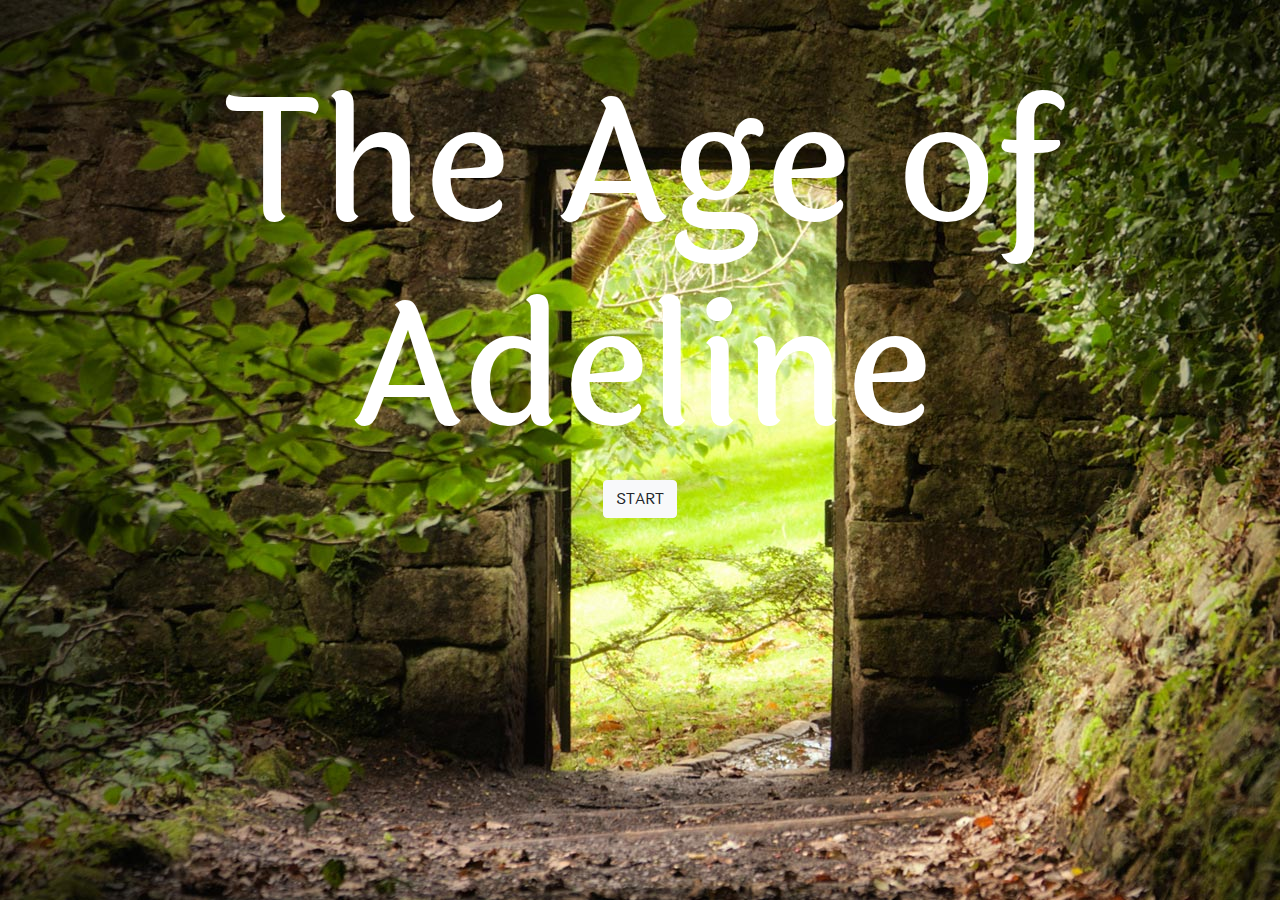
<file: index.html>
<!doctype html>
<html lang="en">
  <head>
    <!-- Required meta tags -->
    <meta charset="utf-8">
    <meta name="viewport" content="width=device-width, initial-scale=1, shrink-to-fit=no">

    <!-- Bootstrap CSS -->
    <link rel="stylesheet" href="https://stackpath.bootstrapcdn.com/bootstrap/4.3.1/css/bootstrap.min.css" integrity="sha384-ggOyR0iXCbMQv3Xipma34MD+dH/1fQ784/j6cY/iJTQUOhcWr7x9JvoRxT2MZw1T" crossorigin="anonymous">
    <link rel="stylesheet" href="style.css">

    <title>The Age of Adeline</title>
    <link href="https://fonts.googleapis.com/css?family=Laila" rel="stylesheet">
  </head>
  <!--Start of Tawk.to Script-->
<script type="text/javascript">
var Tawk_API=Tawk_API||{}, Tawk_LoadStart=new Date();
(function(){
var s1=document.createElement("script"),s0=document.getElementsByTagName("script")[0];
s1.async=true;
s1.src='https://embed.tawk.to/5c781ad33341d22d9ce6a821/default';
s1.charset='UTF-8';
s1.setAttribute('crossorigin','*');
s0.parentNode.insertBefore(s1,s0);
})();
</script>
<!--End of Tawk.to Script-->
  <body>


    <div class="container-fluid">
      <div class="row text-center">
        <div class="col-12">
            <h1>The Age of Adeline</h1>
            <a href="path1.html"> <button type="button" class="btn btn-light">START</button> </a>

        </div>
      </div>
    </div>


    <!-- Optional JavaScript -->
    <!-- jQuery first, then Popper.js, then Bootstrap JS -->
    <script src="https://code.jquery.com/jquery-3.3.1.slim.min.js" integrity="sha384-q8i/X+965DzO0rT7abK41JStQIAqVgRVzpbzo5smXKp4YfRvH+8abtTE1Pi6jizo" crossorigin="anonymous"></script>
    <script src="https://cdnjs.cloudflare.com/ajax/libs/popper.js/1.14.7/umd/popper.min.js" integrity="sha384-UO2eT0CpHqdSJQ6hJty5KVphtPhzWj9WO1clHTMGa3JDZwrnQq4sF86dIHNDz0W1" crossorigin="anonymous"></script>
    <script src="https://stackpath.bootstrapcdn.com/bootstrap/4.3.1/js/bootstrap.min.js" integrity="sha384-JjSmVgyd0p3pXB1rRibZUAYoIIy6OrQ6VrjIEaFf/nJGzIxFDsf4x0xIM+B07jRM" crossorigin="anonymous"></script>
  </body>
</html>
</file>
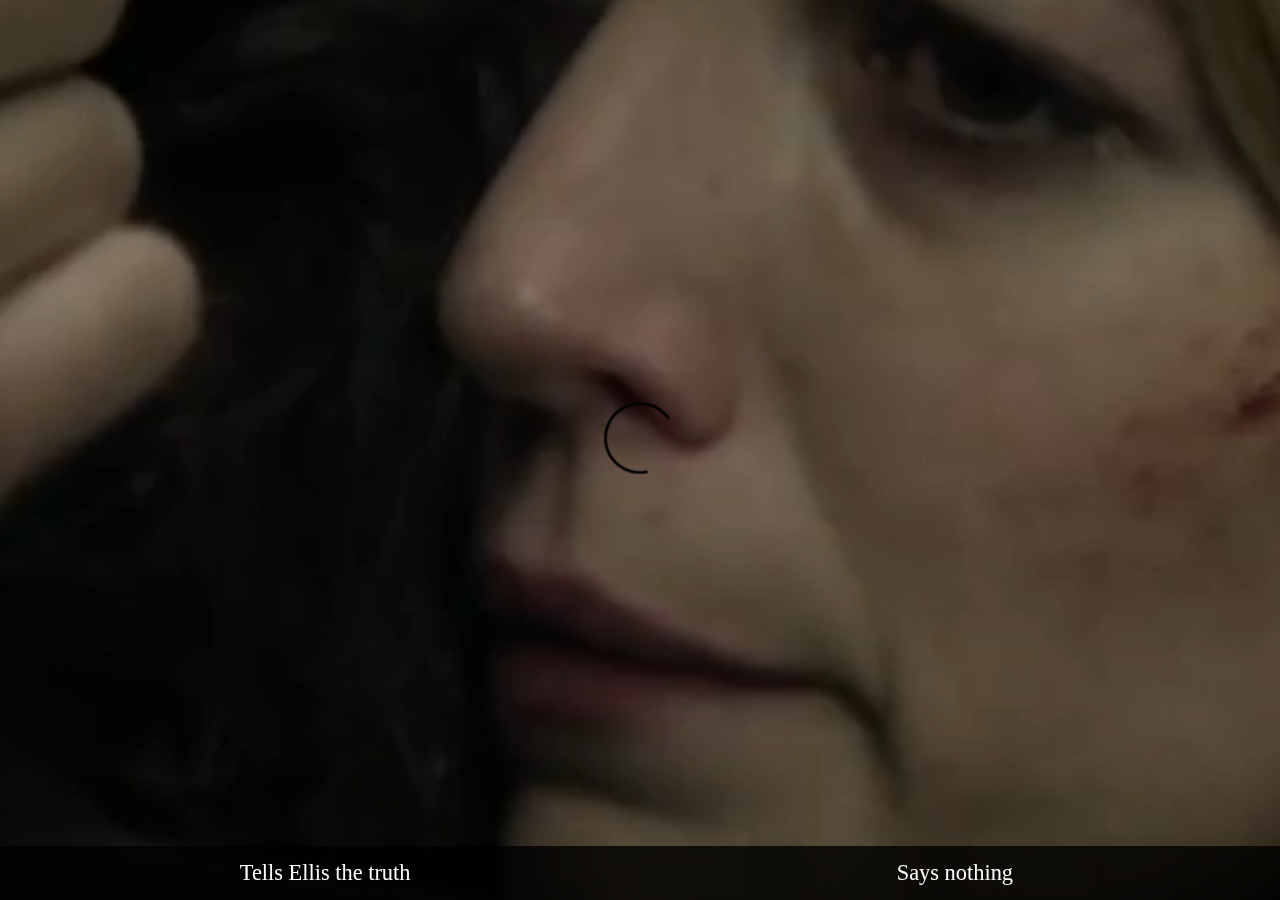
<file: path10.html>
<!doctype html>
<html lang="en">
  <head>
    <!-- Required meta tags -->
    <meta charset="utf-8">
    <meta name="viewport" content="width=device-width, initial-scale=1, shrink-to-fit=no">

    <!-- Bootstrap CSS -->
    <link rel="stylesheet" href="https://stackpath.bootstrapcdn.com/bootstrap/4.3.1/css/bootstrap.min.css" integrity="sha384-ggOyR0iXCbMQv3Xipma34MD+dH/1fQ784/j6cY/iJTQUOhcWr7x9JvoRxT2MZw1T" crossorigin="anonymous">
    <link rel="stylesheet" href="clips.css">
    <title>Inicio de Historia</title>
  </head>
  <body>


      <div class="video-container">
<video src="truth3.mp4" autoplay controls></video>
      </div>
<footer class="fixed-bottom">
    <div class="container-fluid">
      <div class="row text-center">
        <div class="col-6">
            <a href="path11.html"> Tells Ellis the truth </a>
        </div>
        <div class="col-6">
            <a href="path11.html"> Says nothing </a>
        </div>
      </div>
    </div>
  </footer>


    <!-- Optional JavaScript -->
    <!-- jQuery first, then Popper.js, then Bootstrap JS -->
    <script src="https://code.jquery.com/jquery-3.3.1.slim.min.js" integrity="sha384-q8i/X+965DzO0rT7abK41JStQIAqVgRVzpbzo5smXKp4YfRvH+8abtTE1Pi6jizo" crossorigin="anonymous"></script>
    <script src="https://cdnjs.cloudflare.com/ajax/libs/popper.js/1.14.7/umd/popper.min.js" integrity="sha384-UO2eT0CpHqdSJQ6hJty5KVphtPhzWj9WO1clHTMGa3JDZwrnQq4sF86dIHNDz0W1" crossorigin="anonymous"></script>
    <script src="https://stackpath.bootstrapcdn.com/bootstrap/4.3.1/js/bootstrap.min.js" integrity="sha384-JjSmVgyd0p3pXB1rRibZUAYoIIy6OrQ6VrjIEaFf/nJGzIxFDsf4x0xIM+B07jRM" crossorigin="anonymous"></script>
  </body>
</html>
</file>
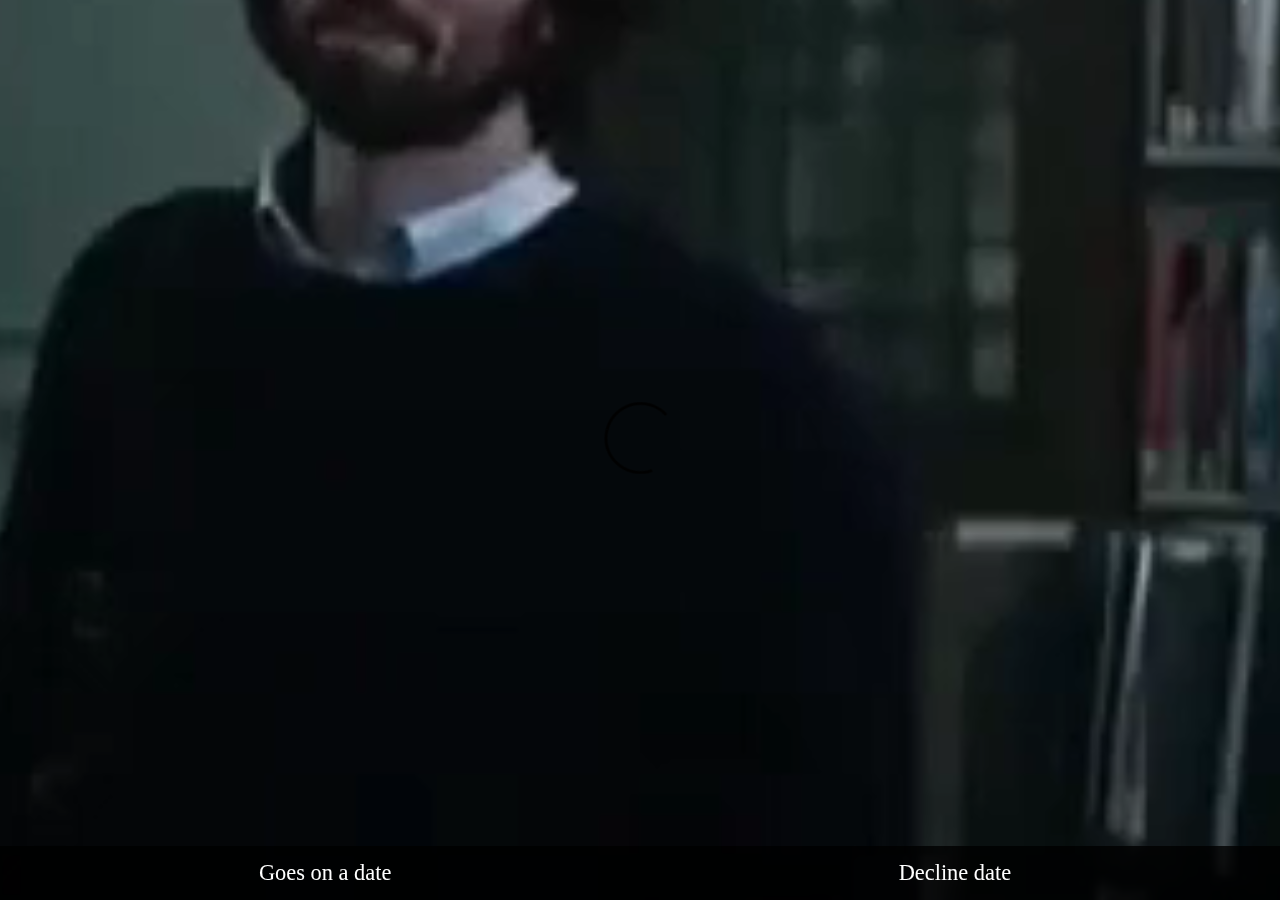
<file: path4.html>
<!doctype html>
<html lang="en">
  <head>
    <!-- Required meta tags -->
    <meta charset="utf-8">
    <meta name="viewport" content="width=device-width, initial-scale=1, shrink-to-fit=no">

    <!-- Bootstrap CSS -->
    <link rel="stylesheet" href="https://stackpath.bootstrapcdn.com/bootstrap/4.3.1/css/bootstrap.min.css" integrity="sha384-ggOyR0iXCbMQv3Xipma34MD+dH/1fQ784/j6cY/iJTQUOhcWr7x9JvoRxT2MZw1T" crossorigin="anonymous">
    <link rel="stylesheet" href="clips.css">
    <title>Inicio de Historia</title>
  </head>
  <body>

      <div class="video-container">
<video src="date1.mp4" autoplay controls></video>
      </div>
<footer class="fixed-bottom">
    <div class="container-fluid">
      <div class="row text-center">
        <div class="col-6">
            <a href="path5.html"> Goes on a date </a>
        </div>
        <div class="col-6">
            <a href="pathalter1.html"> Decline date </a>
        </div>
      </div>
    </div>
  </footer>


    <!-- Optional JavaScript -->
    <!-- jQuery first, then Popper.js, then Bootstrap JS -->
    <script src="https://code.jquery.com/jquery-3.3.1.slim.min.js" integrity="sha384-q8i/X+965DzO0rT7abK41JStQIAqVgRVzpbzo5smXKp4YfRvH+8abtTE1Pi6jizo" crossorigin="anonymous"></script>
    <script src="https://cdnjs.cloudflare.com/ajax/libs/popper.js/1.14.7/umd/popper.min.js" integrity="sha384-UO2eT0CpHqdSJQ6hJty5KVphtPhzWj9WO1clHTMGa3JDZwrnQq4sF86dIHNDz0W1" crossorigin="anonymous"></script>
    <script src="https://stackpath.bootstrapcdn.com/bootstrap/4.3.1/js/bootstrap.min.js" integrity="sha384-JjSmVgyd0p3pXB1rRibZUAYoIIy6OrQ6VrjIEaFf/nJGzIxFDsf4x0xIM+B07jRM" crossorigin="anonymous"></script>
  </body>
</html>
</file>
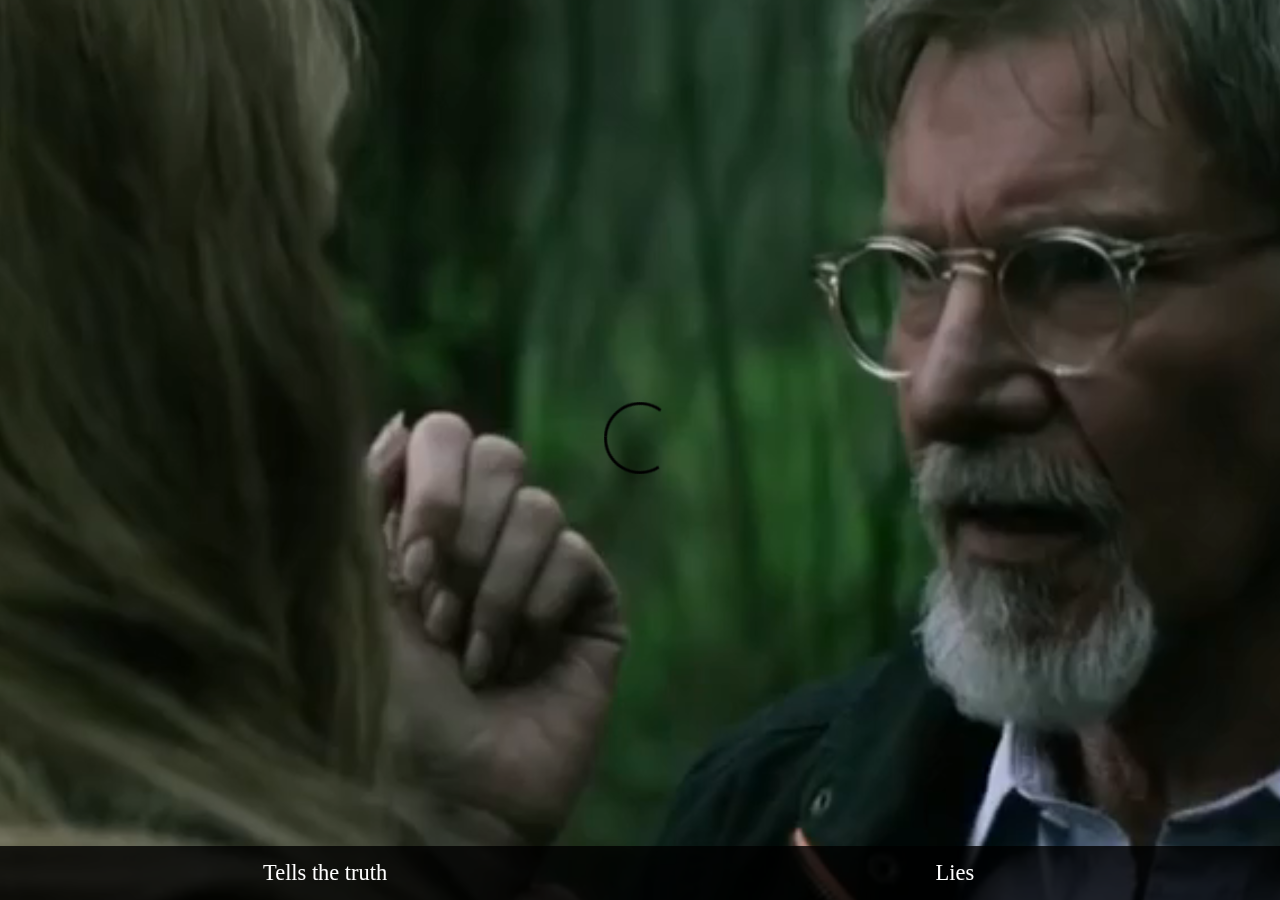
<file: path7.html>
<!doctype html>
<html lang="en">
  <head>
    <!-- Required meta tags -->
    <meta charset="utf-8">
    <meta name="viewport" content="width=device-width, initial-scale=1, shrink-to-fit=no">

    <!-- Bootstrap CSS -->
    <link rel="stylesheet" href="https://stackpath.bootstrapcdn.com/bootstrap/4.3.1/css/bootstrap.min.css" integrity="sha384-ggOyR0iXCbMQv3Xipma34MD+dH/1fQ784/j6cY/iJTQUOhcWr7x9JvoRxT2MZw1T" crossorigin="anonymous">
    <link rel="stylesheet" href="clips.css">
    <title>Inicio de Historia</title>
  </head>
  <body>
      <div class="video-container">
<video src="truth.mp4" autoplay controls></video>
      </div>
<footer class="fixed-bottom">
    <div class="container-fluid">
      <div class="row text-center">
        <div class="col-6">
            <a href="path8.html"> Tells the truth </a>
        </div>
        <div class="col-6">
            <a href="pathalter1.html"> Lies </a>
        </div>
      </div>
    </div>
  </footer>


    <!-- Optional JavaScript -->
    <!-- jQuery first, then Popper.js, then Bootstrap JS -->
    <script src="https://code.jquery.com/jquery-3.3.1.slim.min.js" integrity="sha384-q8i/X+965DzO0rT7abK41JStQIAqVgRVzpbzo5smXKp4YfRvH+8abtTE1Pi6jizo" crossorigin="anonymous"></script>
    <script src="https://cdnjs.cloudflare.com/ajax/libs/popper.js/1.14.7/umd/popper.min.js" integrity="sha384-UO2eT0CpHqdSJQ6hJty5KVphtPhzWj9WO1clHTMGa3JDZwrnQq4sF86dIHNDz0W1" crossorigin="anonymous"></script>
    <script src="https://stackpath.bootstrapcdn.com/bootstrap/4.3.1/js/bootstrap.min.js" integrity="sha384-JjSmVgyd0p3pXB1rRibZUAYoIIy6OrQ6VrjIEaFf/nJGzIxFDsf4x0xIM+B07jRM" crossorigin="anonymous"></script>
  </body>
</html>
</file>
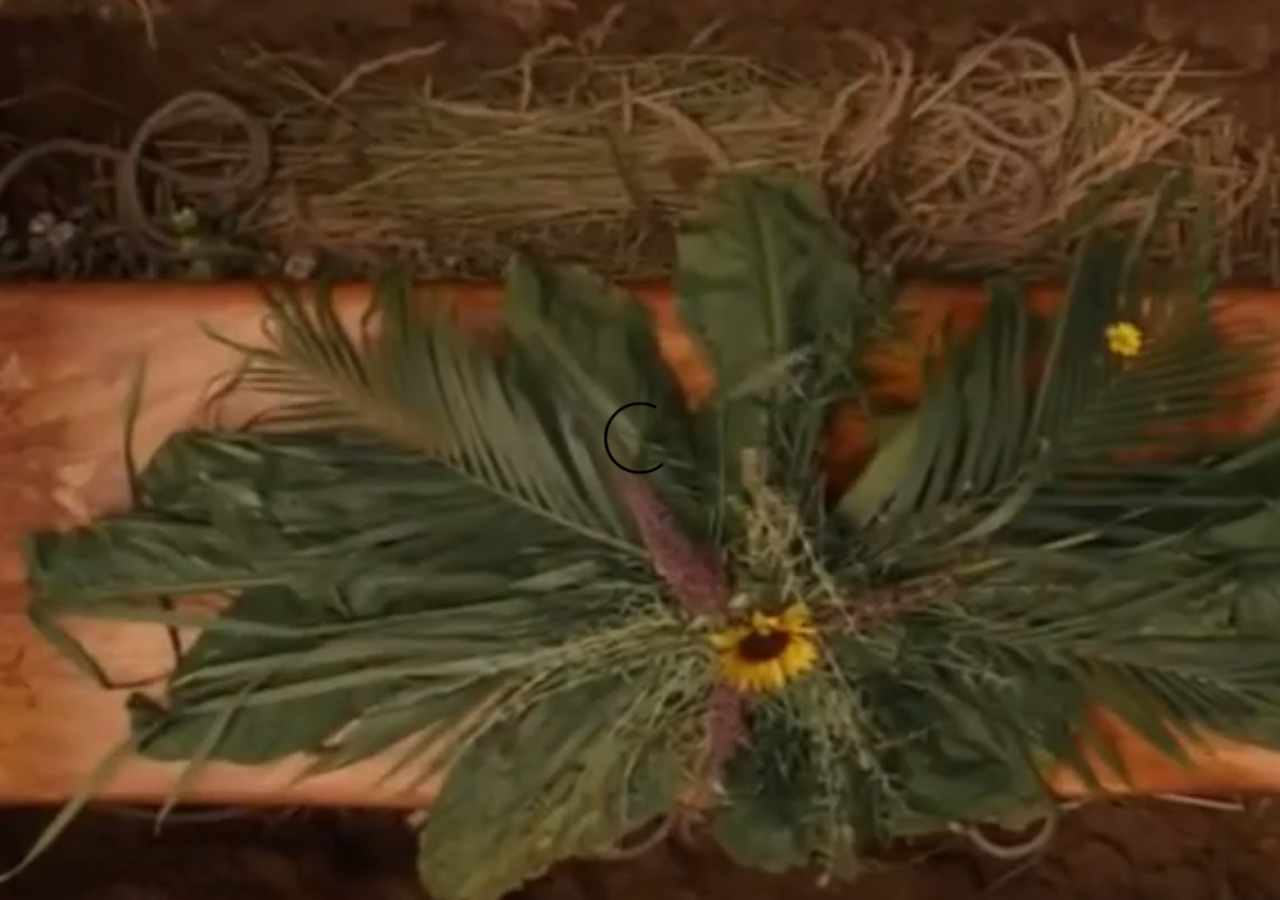
<file: pathalter2.html>
<!doctype html>
<html lang="en">
  <head>
    <!-- Required meta tags -->
    <meta charset="utf-8">
    <meta name="viewport" content="width=device-width, initial-scale=1, shrink-to-fit=no">

    <!-- Bootstrap CSS -->
    <link rel="stylesheet" href="https://stackpath.bootstrapcdn.com/bootstrap/4.3.1/css/bootstrap.min.css" integrity="sha384-ggOyR0iXCbMQv3Xipma34MD+dH/1fQ784/j6cY/iJTQUOhcWr7x9JvoRxT2MZw1T" crossorigin="anonymous">
    <link rel="stylesheet" href="clips.css">
    <title>Inicio de Historia</title>
  </head>
  <body>


      <div class="video-container">
<video src="funeral.mp4" autoplay controls></video>
      </div>



    <!-- Optional JavaScript -->
    <!-- jQuery first, then Popper.js, then Bootstrap JS -->
    <script src="https://code.jquery.com/jquery-3.3.1.slim.min.js" integrity="sha384-q8i/X+965DzO0rT7abK41JStQIAqVgRVzpbzo5smXKp4YfRvH+8abtTE1Pi6jizo" crossorigin="anonymous"></script>
    <script src="https://cdnjs.cloudflare.com/ajax/libs/popper.js/1.14.7/umd/popper.min.js" integrity="sha384-UO2eT0CpHqdSJQ6hJty5KVphtPhzWj9WO1clHTMGa3JDZwrnQq4sF86dIHNDz0W1" crossorigin="anonymous"></script>
    <script src="https://stackpath.bootstrapcdn.com/bootstrap/4.3.1/js/bootstrap.min.js" integrity="sha384-JjSmVgyd0p3pXB1rRibZUAYoIIy6OrQ6VrjIEaFf/nJGzIxFDsf4x0xIM+B07jRM" crossorigin="anonymous"></script>
  </body>
</html>
</file>
<file: style.css>
html, body {
  background-image: url("background1.jpg");
  background-repeat: no-repeat;
  background-size: cover;
  width: 100%;
  height: 100%;
  margin: 0;
  font-family: 'Laila', serif;
}
  h1{color:white;
  }


.container-fluid {
padding-top: 4rem;
}
h1{
  font-size: 170px;
}
</file>
<file: clips.css>
html, body {
  width: 100%;
  height: 100%;

  font-family: 'Laila', serif;
}

h1{color:white;
}

footer{
  background-color: rgba(0,0,0,.8);
  padding: .8%;
  z-index: 2;
}



a{
  font-size: 1.4em;
  text-decoration: none;
  color: white;
}

.video-container {
  position: absolute;
  top: 0;
  bottom: 0;
  width: 100%;
  height: 100%;
}
 .video-container video{
 min-width:180%;
 min-height: 180%;
 width: auto;
 height: auto;
 position: fixed;
 top:50%;
 left:50%;
 transform: translate(-50%,-50%)
}
</file>
